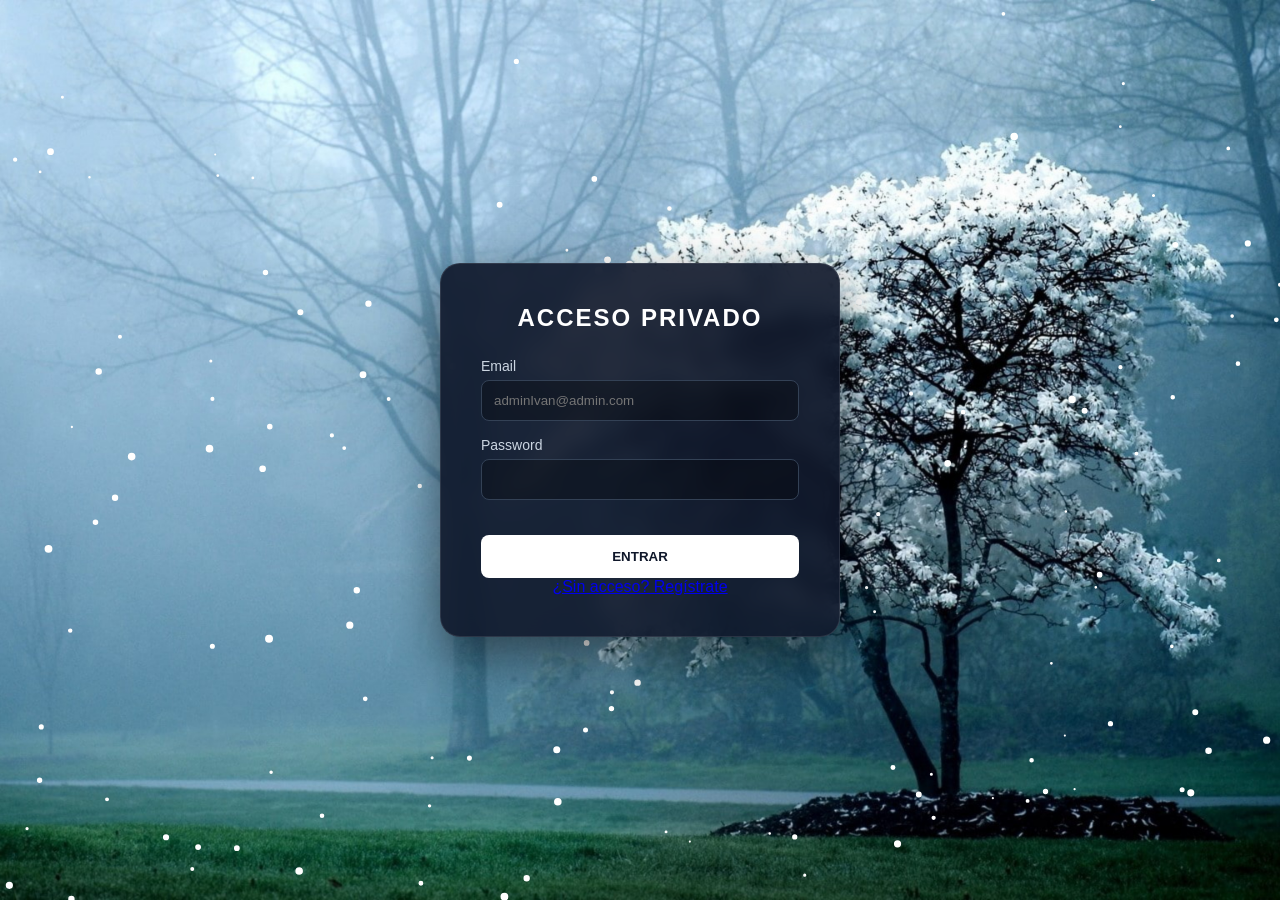
<file: index.html>
<!DOCTYPE html>
<html lang="es">
<head>
    <meta charset="UTF-8">
    <meta name="viewport" content="width=device-width, initial-scale=1.0">
    <title>Acceso Privado</title>
    <link rel="stylesheet" href="style.css">
</head>
<body>
    <div id="loader-screen">
        <h1 id="welcome-text">
            BIENVENIDO <br> <span id="user-name-display"></span>
        </h1>
    </div>

    <canvas id="canvas"></canvas>

    <div class="login-container" id="form-container">
        <div id="login-section">
            <h2>ACCESO PRIVADO</h2>
            <form id="loginForm">
                <div class="form-group">
                    <label>Email</label>
                    <input type="email" id="email" required placeholder="adminIvan@admin.com">
                </div>
                <div class="form-group">
                    <label>Password</label>
                    <input type="password" id="password" required>
                </div>
                <button type="submit">ENTRAR</button>
            </form>
            <a href="#" class="toggle-link" onclick="toggleForm()">¿Sin acceso? Regístrate</a>
        </div>

        <div id="register-section" style="display: none;">
            <h2>REGISTRO</h2>
            <form id="registerForm">
                <div class="form-group"><label>Usuario</label><input type="text" id="reg-user" required></div>
                <div class="form-group"><label>Email</label><input type="email" id="reg-email" required></div>
                <div class="form-group"><label>Contraseña</label><input type="password" id="reg-pass" required></div>
                <button type="submit">REGISTRAR</button>
            </form>
            <a href="#" class="toggle-link" onclick="toggleForm()">¿Ya tienes cuenta? Inicia sesión</a>
        </div>
    </div>

    <script src="script.js"></script>
</body>
</html>
</file>
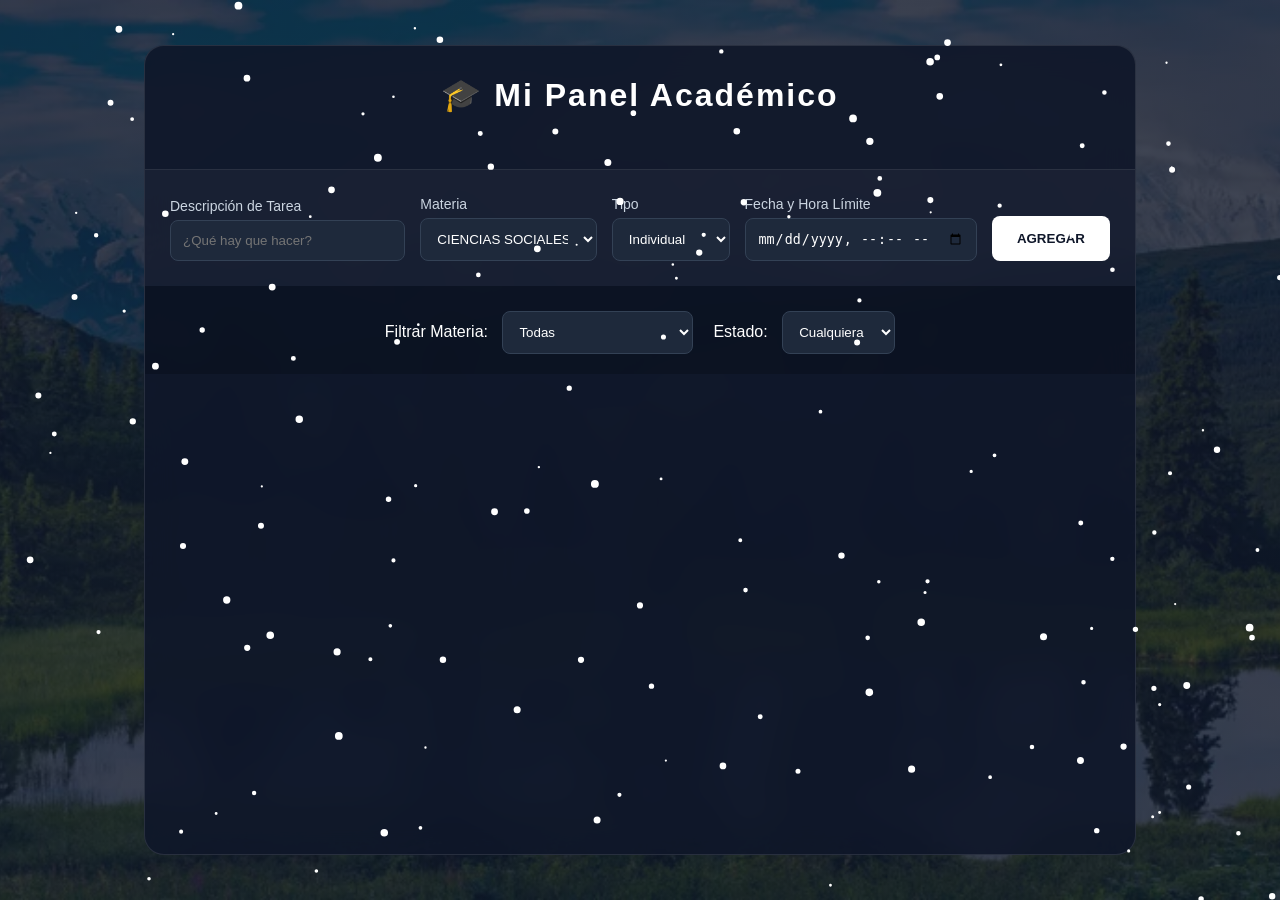
<file: home.html>
<!DOCTYPE html>
<html lang="es">
<head>
    <meta charset="UTF-8">
    <meta name="viewport" content="width=device-width, initial-scale=1.0">
    <title>Organizador Académico Completo</title>
    <link rel="stylesheet" href="style.css">
    <style>
        body {
            background: linear-gradient(rgba(15, 23, 42, 0.8), rgba(15, 23, 42, 0.8)), 
                        url('img/img2.png') no-repeat center center fixed !important;
            background-size: cover !important;
            padding: 20px;
            font-family: 'Segoe UI', sans-serif;
            color: white;
        }

        /* Ancho del 80% solicitado */
        .container {
            width: 80%;
            max-width: 1400px;
            margin: 0 auto;
            background: rgba(15, 23, 42, 0.9);
            border-radius: 20px;
            backdrop-filter: blur(15px);
            border: 1px solid rgba(255, 255, 255, 0.1);
            min-height: 90vh;
            display: flex;
            flex-direction: column;
        }

        .header-main { padding: 30px; text-align: center; border-bottom: 1px solid rgba(255,255,255,0.1); }

        /* Formulario en línea para ahorrar espacio */
        .form-grid {
            display: grid;
            grid-template-columns: 2fr 1.5fr 1fr 1.5fr auto;
            gap: 15px;
            padding: 25px;
            background: rgba(255, 255, 255, 0.03);
            align-items: end;
        }

        /* Filtros combinados */
        .filter-bar {
            display: flex;
            justify-content: center;
            gap: 20px;
            padding: 20px;
            background: rgba(0, 0, 0, 0.2);
        }

        /* Grid de tareas */
        #taskList {
            display: grid;
            grid-template-columns: repeat(auto-fill, minmax(320px, 1fr));
            gap: 20px;
            padding: 30px;
        }

        .task-card {
            background: rgba(255, 255, 255, 0.05);
            border-left: 5px solid #38bdf8;
            border-radius: 12px;
            padding: 20px;
            position: relative;
            transition: transform 0.2s;
        }

        .task-card.completed { border-left-color: #10b981; opacity: 0.6; }

        .countdown {
            font-family: 'Courier New', monospace;
            margin-top: 15px;
            padding: 8px;
            border-radius: 6px;
            text-align: center;
            font-weight: bold;
            font-size: 0.85rem;
        }

        .time-normal { background: rgba(56, 189, 248, 0.1); color: #38bdf8; }
        .time-urgent { background: rgba(251, 191, 36, 0.1); color: #fbbf24; border: 1px solid #fbbf24; }
        .time-overdue { background: rgba(239, 68, 68, 0.1); color: #ef4444; }

        input, select, textarea {
            background: #1e293b; color: white; border: 1px solid #334155; 
            padding: 12px; border-radius: 8px; width: 100%;
        }

        .btn-add { background: white; color: #0f172a; font-weight: bold; cursor: pointer; border: none; height: 45px; padding: 0 25px; border-radius: 8px; }
        .btn-delete { background: none; color: #ef4444; border: none; cursor: pointer; font-size: 1.2rem; }
    </style>
</head>
<body>
    <canvas id="canvas"></canvas>

    <div class="container">
        <div class="header-main">
            <h1>🎓 Mi Panel Académico</h1>
        </div>

        <div class="form-grid">
            <div>
                <label>Descripción de Tarea</label>
                <input type="text" id="taskInput" placeholder="¿Qué hay que hacer?">
            </div>
            <div>
                <label>Materia</label>
                <select id="subjectSelect">
                    <option value="CIENCIAS SOCIALES II">CIENCIAS SOCIALES II</option>
                    <option value="Inglés II">Inglés II</option>
                    <option value="Fisica ll">Física II</option>
                    <option value="Lengua ll">Lengua II</option>
                    <option value="Matematicas ll">Matemáticas II</option>
                    <option value="Quimica 5">Química 5</option>
                    <option value="Taller ll">Taller II</option>
                    <option value="TIC II">TIC II</option>
                </select>
            </div>
            <div>
                <label>Tipo</label>
                <select id="typeSelect">
                    <option value="Individual">Individual</option>
                    <option value="Grupal">Grupal</option>
                </select>
            </div>
            <div>
                <label>Fecha y Hora Límite</label>
                <input type="datetime-local" id="dateInput">
            </div>
            <button class="btn-add" onclick="addTask()">AGREGAR</button>
        </div>

        <div class="filter-bar">
            <div>
                <span>Filtrar Materia:</span>
                <select id="filterSubject" onchange="renderTasks()" style="width: auto; margin-left: 10px;">
                    <option value="all">Todas</option>
                    <option value="CIENCIAS SOCIALES II">CIENCIAS SOCIALES II</option>
                    <option value="Inglés II">Inglés II</option>
                    <option value="Fisica ll">Física II</option>
                    <option value="Lengua ll">Lengua II</option>
                    <option value="Matematicas ll">Matemáticas II</option>
                    <option value="Quimica 5">Química 5</option>
                    <option value="Taller ll">Taller II</option>
                    <option value="TIC II">TIC II</option>
                </select>
            </div>
            <div>
                <span>Estado:</span>
                <select id="filterStatus" onchange="renderTasks()" style="width: auto; margin-left: 10px;">
                    <option value="all">Cualquiera</option>
                    <option value="pending">Pendientes</option>
                    <option value="completed">Hechas</option>
                </select>
            </div>
        </div>

        <div id="taskList"></div>
    </div>

    <script src="script.js"></script>
    <script>
        function addTask() {
            const text = document.getElementById('taskInput').value.trim();
            const subject = document.getElementById('subjectSelect').value;
            const type = document.getElementById('typeSelect').value;
            const deadline = document.getElementById('dateInput').value;

            if(!text || !deadline) return alert("Por favor, completa la tarea y la fecha.");

            const tasks = JSON.parse(localStorage.getItem('tasks') || '[]');
            tasks.push({ id: Date.now(), text, subject, type, deadline, completed: false });
            localStorage.setItem('tasks', JSON.stringify(tasks));
            
            document.getElementById('taskInput').value = '';
            renderTasks();
        }

        function toggleTask(id) {
            let tasks = JSON.parse(localStorage.getItem('tasks') || '[]');
            tasks = tasks.map(t => t.id === id ? {...t, completed: !t.completed} : t);
            localStorage.setItem('tasks', JSON.stringify(tasks));
            renderTasks();
        }

        function deleteTask(id) {
            let tasks = JSON.parse(localStorage.getItem('tasks') || '[]');
            tasks = tasks.filter(t => t.id !== id);
            localStorage.setItem('tasks', JSON.stringify(tasks));
            renderTasks();
        }

        function renderTasks() {
            const list = document.getElementById('taskList');
            const subFilter = document.getElementById('filterSubject').value;
            const statFilter = document.getElementById('filterStatus').value;
            
            let tasks = JSON.parse(localStorage.getItem('tasks') || '[]');

            // Aplicación de filtros combinados
            if (subFilter !== 'all') tasks = tasks.filter(t => t.subject === subFilter);
            if (statFilter === 'pending') tasks = tasks.filter(t => !t.completed);
            if (statFilter === 'completed') tasks = tasks.filter(t => t.completed);

            list.innerHTML = tasks.map(t => `
                <div class="task-card ${t.completed ? 'completed' : ''}">
                    <div style="display:flex; justify-content:space-between; align-items:flex-start;">
                        <div>
                            <span style="color:#38bdf8; font-weight:bold; font-size:0.75rem;">${t.subject}</span>
                            <h3 style="margin:5px 0;">${t.text}</h3>
                            <span style="font-size:0.7rem; padding:2px 6px; border-radius:4px; background:rgba(255,255,255,0.1);">
                                ${t.type}
                            </span>
                        </div>
                        <div style="display:flex; flex-direction:column; gap:10px;">
                            <input type="checkbox" ${t.completed ? 'checked' : ''} onchange="toggleTask(${t.id})" style="width:20px; height:20px;">
                            <button class="btn-delete" onclick="deleteTask(${t.id})">&times;</button>
                        </div>
                    </div>
                    <div class="countdown" data-deadline="${t.deadline}">Calculando...</div>
                </div>
            `).join('');
            updateTimers();
        }

        function updateTimers() {
            const now = new Date().getTime();
            document.querySelectorAll('.countdown').forEach(el => {
                const deadline = new Date(el.dataset.deadline).getTime();
                const diff = deadline - now;

                if (diff < 0) {
                    el.innerHTML = "⌛ PLAZO VENCIDO";
                    el.className = "countdown time-overdue";
                } else {
                    const d = Math.floor(diff / (1000 * 60 * 60 * 24));
                    const h = Math.floor((diff % (1000 * 60 * 60 * 24)) / (1000 * 60 * 60));
                    const m = Math.floor((diff % (1000 * 60 * 60)) / (1000 * 60));
                    const s = Math.floor((diff % (1000 * 60)) / 1000);
                    
                    el.innerHTML = `⏳ Faltan: ${d}d ${h}h ${m}m ${s}s`;
                    // Alerta si falta menos de 24 horas
                    el.className = diff < 86400000 ? "countdown time-urgent" : "countdown time-normal";
                }
            });
        }

        setInterval(updateTimers, 1000);
        window.onload = renderTasks;
    </script>
</body>
</html>
</file>
<file: style.css>
* { margin: 0; padding: 0; box-sizing: border-box; }

body {
    display: flex;
    justify-content: center;
    align-items: center;
    min-height: 100vh;
    background: url('img/img.png') no-repeat center center fixed;
    background-size: cover;
    font-family: 'Segoe UI', sans-serif;
    overflow-x: hidden;
}

#canvas {
    position: fixed;
    top: 0; left: 0;
    width: 100%; height: 100%;
    z-index: 1;
    pointer-events: none;
}

/* Pantalla de Carga */
#loader-screen {
    display: none;
    position: fixed;
    top: 0; left: 0;
    width: 100%; height: 100%;
    background: linear-gradient(rgba(0,0,0,0.85), rgba(0,0,0,0.85)), url('img/img.png') center/cover;
    z-index: 9999;
    flex-direction: column;
    justify-content: center;
    align-items: center;
}

#welcome-text {
    color: white;
    font-size: 3rem;
    font-weight: 300;
    letter-spacing: 8px;
    text-align: center;
    opacity: 0;
    transform: translateY(30px);
    transition: all 1s ease;
}

#user-name-display { color: #38bdf8; font-weight: bold; }

/* Contenedores */
.login-container, .home-container {
    position: relative;
    z-index: 10;
    background: rgba(15, 23, 42, 0.9);
    padding: 40px;
    border-radius: 20px;
    width: 90%;
    max-width: 400px;
    text-align: center;
    backdrop-filter: blur(10px);
    border: 1px solid rgba(255,255,255,0.1);
    box-shadow: 0 20px 50px rgba(0,0,0,0.5);
}

.home-container { max-width: 800px; margin: 20px; }

h2, h1 { color: white; margin-bottom: 25px; letter-spacing: 2px; }

.form-group { margin-bottom: 15px; text-align: left; }

label { color: #cbd5e1; font-size: 14px; }

input, select, textarea {
    width: 100%;
    padding: 12px;
    margin-top: 5px;
    background: rgba(0, 0, 0, 0.3);
    border: 1px solid #334155;
    border-radius: 8px;
    color: white;
    outline: none;
}

button {
    width: 100%;
    padding: 14px;
    margin-top: 20px;
    background: white;
    color: #0f172a;
    border: none;
    border-radius: 8px;
    font-weight: bold;
    cursor: pointer;
    transition: 0.3s;
    text-transform: uppercase;
}

button:hover { background: #cbd5e1; transform: translateY(-2px); }

/* Estilo de Tareas */
.task-item {
    background: rgba(255, 255, 255, 0.05);
    border: 1px solid rgba(255,255,255,0.1);
    padding: 15px;
    border-radius: 12px;
    margin-top: 15px;
    display: flex;
    justify-content: space-between;
    align-items: center;
    text-align: left;
}

.task-subject { background: #38bdf8; color: #0f172a; padding: 2px 8px; border-radius: 5px; font-size: 0.7rem; font-weight: bold; }
</file>
